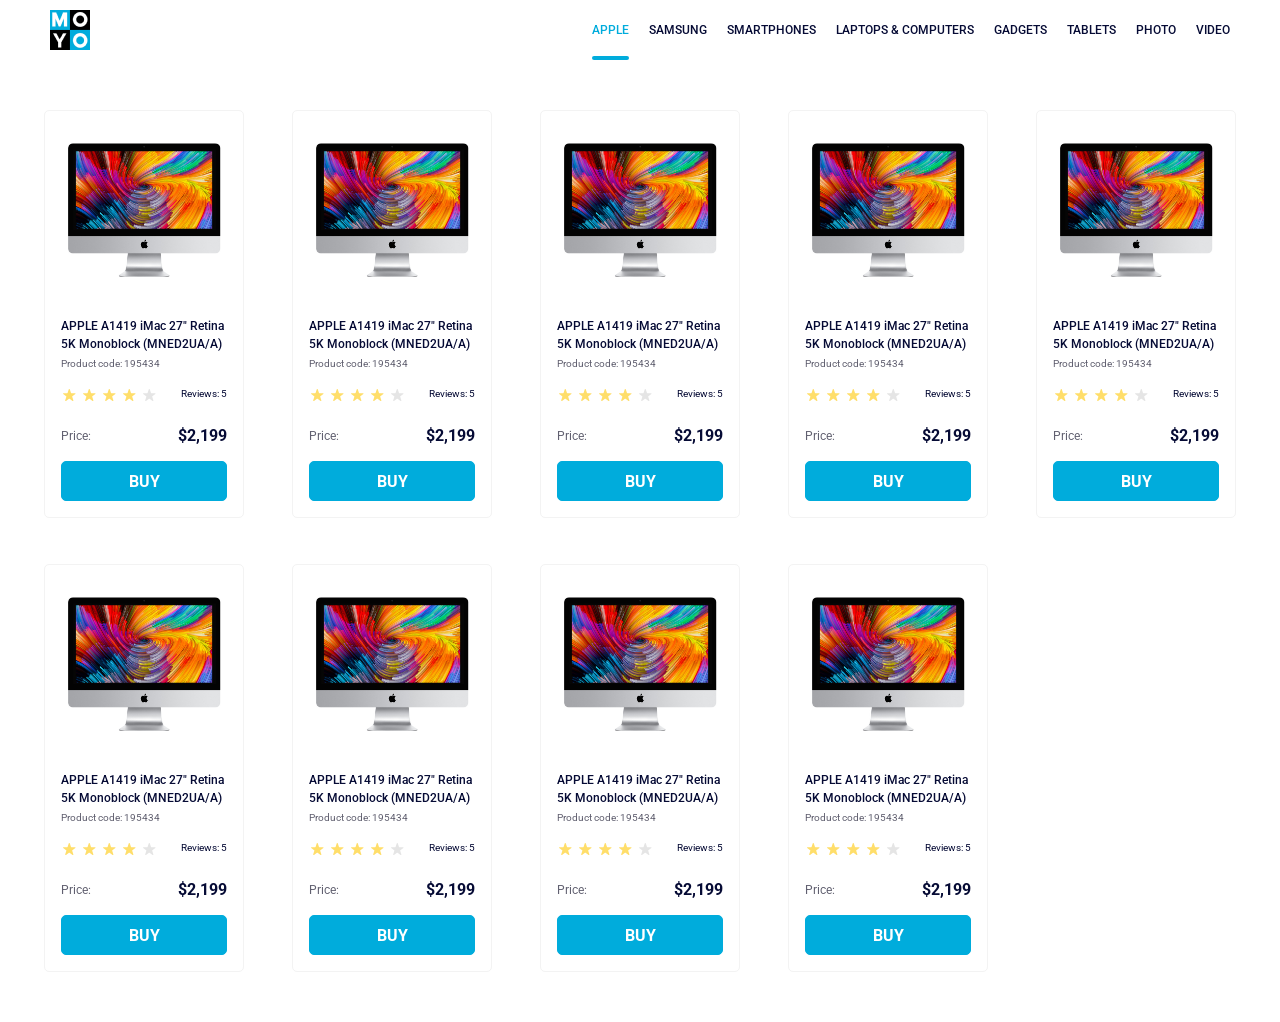
<file: index.html>
<!doctype html><html lang="en"><head><meta charset="utf-8"><meta name="viewport" content="width=device-width, initial-scale=1.0"><title>Catalog</title><link rel="preconnect" href="https://fonts.gstatic.com"><link href="https://fonts.googleapis.com/css2?family=Roboto:ital,wght@0,100;0,300;0,400;0,500;0,700;0,900;1,100;1,300;1,400;1,500;1,700;1,900&display=swap" rel="stylesheet"><link rel="stylesheet" href="index.4d904e94.css"></head><body class="page"> <header class="header"> <div class="logo"> <a href="index.html" class="logo__link"> <img class="logo__img" src="logo.eddae0ff.png" alt="Moyo company logo"> </a> </div> <nav class="nav"> <ul class="nav__list"> <li class="nav__item"> <a href="#apple" class="is-active nav__link"> apple </a> </li> <li class="nav__item"> <a href="#samsung" class="nav__link"> samsung </a> </li> <li class="nav__item"> <a href="#smartphones" class="nav__link"> smartphones </a> </li> <li class="nav__item"> <a href="#laptops_computers" class="nav__link" data-qa="nav-hover"> laptops & computers </a> </li> <li class="nav__item"> <a href="#gadgets" class="nav__link"> gadgets </a> </li> <li class="nav__item"> <a href="#tablets" class="nav__link"> tablets </a> </li> <li class="nav__item"> <a href="#photo" class="nav__link"> photo </a> </li> <li class="nav__item"> <a href="#video" class="nav__link"> video </a> </li> </ul> </nav> </header> <main class="main"> <div class="container"> <div class="card container__item" data-qa="card"> <div class="card__banner"> <img src="imac.202c52ff.jpeg" class="card__photo" alt="Apple iMac card photo"> </div> <div class="card__title"> APPLE A1419 iMac 27" Retina 5K Monoblock (MNED2UA/A) </div> <div class="card__code">Product code: 195434</div> <div class="card__rating"> <div class="stars stars--4"> <div class="stars__star"></div> <div class="stars__star"></div> <div class="stars__star"></div> <div class="stars__star"></div> <div class="stars__star"></div> </div> <div class="card__number-reviews">Reviews: 5</div> </div> <div class="card__price"> <div class="card__price-label">Price:</div> <div class="card__price-number">$2,199</div> </div> <div class="card__buy-button"> <a href="#" class="card__button-element" data-qa="card-hover"> Buy </a> </div> </div> <div class="card container__item"> <div class="card__banner"> <img src="imac.202c52ff.jpeg" class="card__photo" alt="Apple iMac card photo"> </div> <div class="card__title"> APPLE A1419 iMac 27" Retina 5K Monoblock (MNED2UA/A) </div> <div class="card__code">Product code: 195434</div> <div class="card__rating"> <div class="stars stars--4"> <div class="stars__star"></div> <div class="stars__star"></div> <div class="stars__star"></div> <div class="stars__star"></div> <div class="stars__star"></div> </div> <div class="card__number-reviews">Reviews: 5</div> </div> <div class="card__price"> <div class="card__price-label">Price:</div> <div class="card__price-number">$2,199</div> </div> <div class="card__buy-button"> <a href="#" class="card__button-element"> Buy </a> </div> </div> <div class="card container__item"> <div class="card__banner"> <img src="imac.202c52ff.jpeg" class="card__photo" alt="Apple iMac card photo"> </div> <div class="card__title"> APPLE A1419 iMac 27" Retina 5K Monoblock (MNED2UA/A) </div> <div class="card__code">Product code: 195434</div> <div class="card__rating"> <div class="stars stars--4"> <div class="stars__star"></div> <div class="stars__star"></div> <div class="stars__star"></div> <div class="stars__star"></div> <div class="stars__star"></div> </div> <div class="card__number-reviews">Reviews: 5</div> </div> <div class="card__price"> <div class="card__price-label">Price:</div> <div class="card__price-number">$2,199</div> </div> <div class="card__buy-button"> <a href="#" class="card__button-element"> Buy </a> </div> </div> <div class="card container__item"> <div class="card__banner"> <img src="imac.202c52ff.jpeg" class="card__photo" alt="Apple iMac card photo"> </div> <div class="card__title"> APPLE A1419 iMac 27" Retina 5K Monoblock (MNED2UA/A) </div> <div class="card__code">Product code: 195434</div> <div class="card__rating"> <div class="stars stars--4"> <div class="stars__star"></div> <div class="stars__star"></div> <div class="stars__star"></div> <div class="stars__star"></div> <div class="stars__star"></div> </div> <div class="card__number-reviews">Reviews: 5</div> </div> <div class="card__price"> <div class="card__price-label">Price:</div> <div class="card__price-number">$2,199</div> </div> <div class="card__buy-button"> <a href="#" class="card__button-element"> Buy </a> </div> </div> <div class="card container__item"> <div class="card__banner"> <img src="imac.202c52ff.jpeg" class="card__photo" alt="Apple iMac card photo"> </div> <div class="card__title"> APPLE A1419 iMac 27" Retina 5K Monoblock (MNED2UA/A) </div> <div class="card__code">Product code: 195434</div> <div class="card__rating"> <div class="stars stars--4"> <div class="stars__star"></div> <div class="stars__star"></div> <div class="stars__star"></div> <div class="stars__star"></div> <div class="stars__star"></div> </div> <div class="card__number-reviews">Reviews: 5</div> </div> <div class="card__price"> <div class="card__price-label">Price:</div> <div class="card__price-number">$2,199</div> </div> <div class="card__buy-button"> <a href="#" class="card__button-element"> Buy </a> </div> </div> <div class="card container__item"> <div class="card__banner"> <img src="imac.202c52ff.jpeg" class="card__photo" alt="Apple iMac card photo"> </div> <div class="card__title"> APPLE A1419 iMac 27" Retina 5K Monoblock (MNED2UA/A) </div> <div class="card__code">Product code: 195434</div> <div class="card__rating"> <div class="stars stars--4"> <div class="stars__star"></div> <div class="stars__star"></div> <div class="stars__star"></div> <div class="stars__star"></div> <div class="stars__star"></div> </div> <div class="card__number-reviews">Reviews: 5</div> </div> <div class="card__price"> <div class="card__price-label">Price:</div> <div class="card__price-number">$2,199</div> </div> <div class="card__buy-button"> <a href="#" class="card__button-element"> Buy </a> </div> </div> <div class="card container__item"> <div class="card__banner"> <img src="imac.202c52ff.jpeg" class="card__photo" alt="Apple iMac card photo"> </div> <div class="card__title"> APPLE A1419 iMac 27" Retina 5K Monoblock (MNED2UA/A) </div> <div class="card__code">Product code: 195434</div> <div class="card__rating"> <div class="stars stars--4"> <div class="stars__star"></div> <div class="stars__star"></div> <div class="stars__star"></div> <div class="stars__star"></div> <div class="stars__star"></div> </div> <div class="card__number-reviews">Reviews: 5</div> </div> <div class="card__price"> <div class="card__price-label">Price:</div> <div class="card__price-number">$2,199</div> </div> <div class="card__buy-button"> <a href="#" class="card__button-element"> Buy </a> </div> </div> <div class="card container__item"> <div class="card__banner"> <img src="imac.202c52ff.jpeg" class="card__photo" alt="Apple iMac card photo"> </div> <div class="card__title"> APPLE A1419 iMac 27" Retina 5K Monoblock (MNED2UA/A) </div> <div class="card__code">Product code: 195434</div> <div class="card__rating"> <div class="stars stars--4"> <div class="stars__star"></div> <div class="stars__star"></div> <div class="stars__star"></div> <div class="stars__star"></div> <div class="stars__star"></div> </div> <div class="card__number-reviews">Reviews: 5</div> </div> <div class="card__price"> <div class="card__price-label">Price:</div> <div class="card__price-number">$2,199</div> </div> <div class="card__buy-button"> <a href="#" class="card__button-element"> Buy </a> </div> </div> <div class="card container__item"> <div class="card__banner"> <img src="imac.202c52ff.jpeg" class="card__photo" alt="Apple iMac card photo"> </div> <div class="card__title"> APPLE A1419 iMac 27" Retina 5K Monoblock (MNED2UA/A) </div> <div class="card__code">Product code: 195434</div> <div class="card__rating"> <div class="stars stars--4"> <div class="stars__star"></div> <div class="stars__star"></div> <div class="stars__star"></div> <div class="stars__star"></div> <div class="stars__star"></div> </div> <div class="card__number-reviews">Reviews: 5</div> </div> <div class="card__price"> <div class="card__price-label">Price:</div> <div class="card__price-number">$2,199</div> </div> <div class="card__buy-button"> <a href="#" class="card__button-element"> Buy </a> </div> </div> </div> </main> </body></html>
</file>
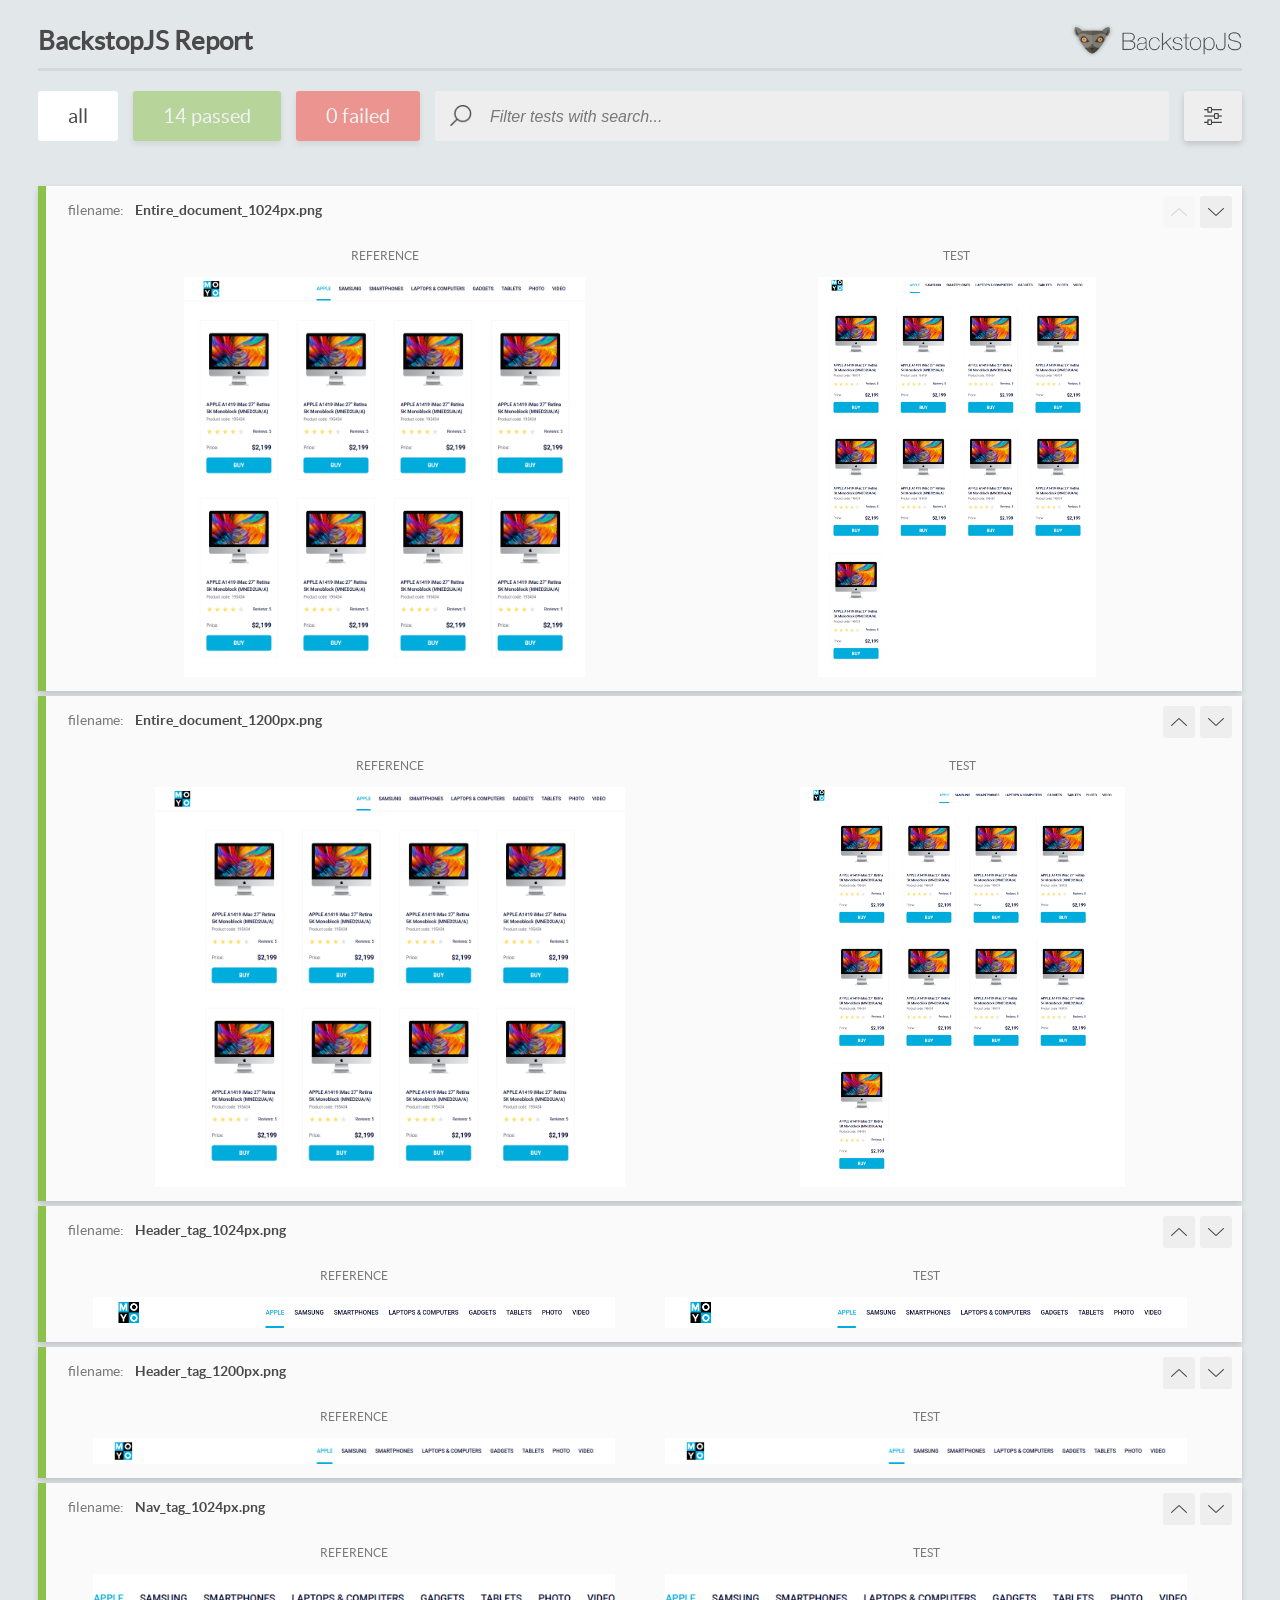
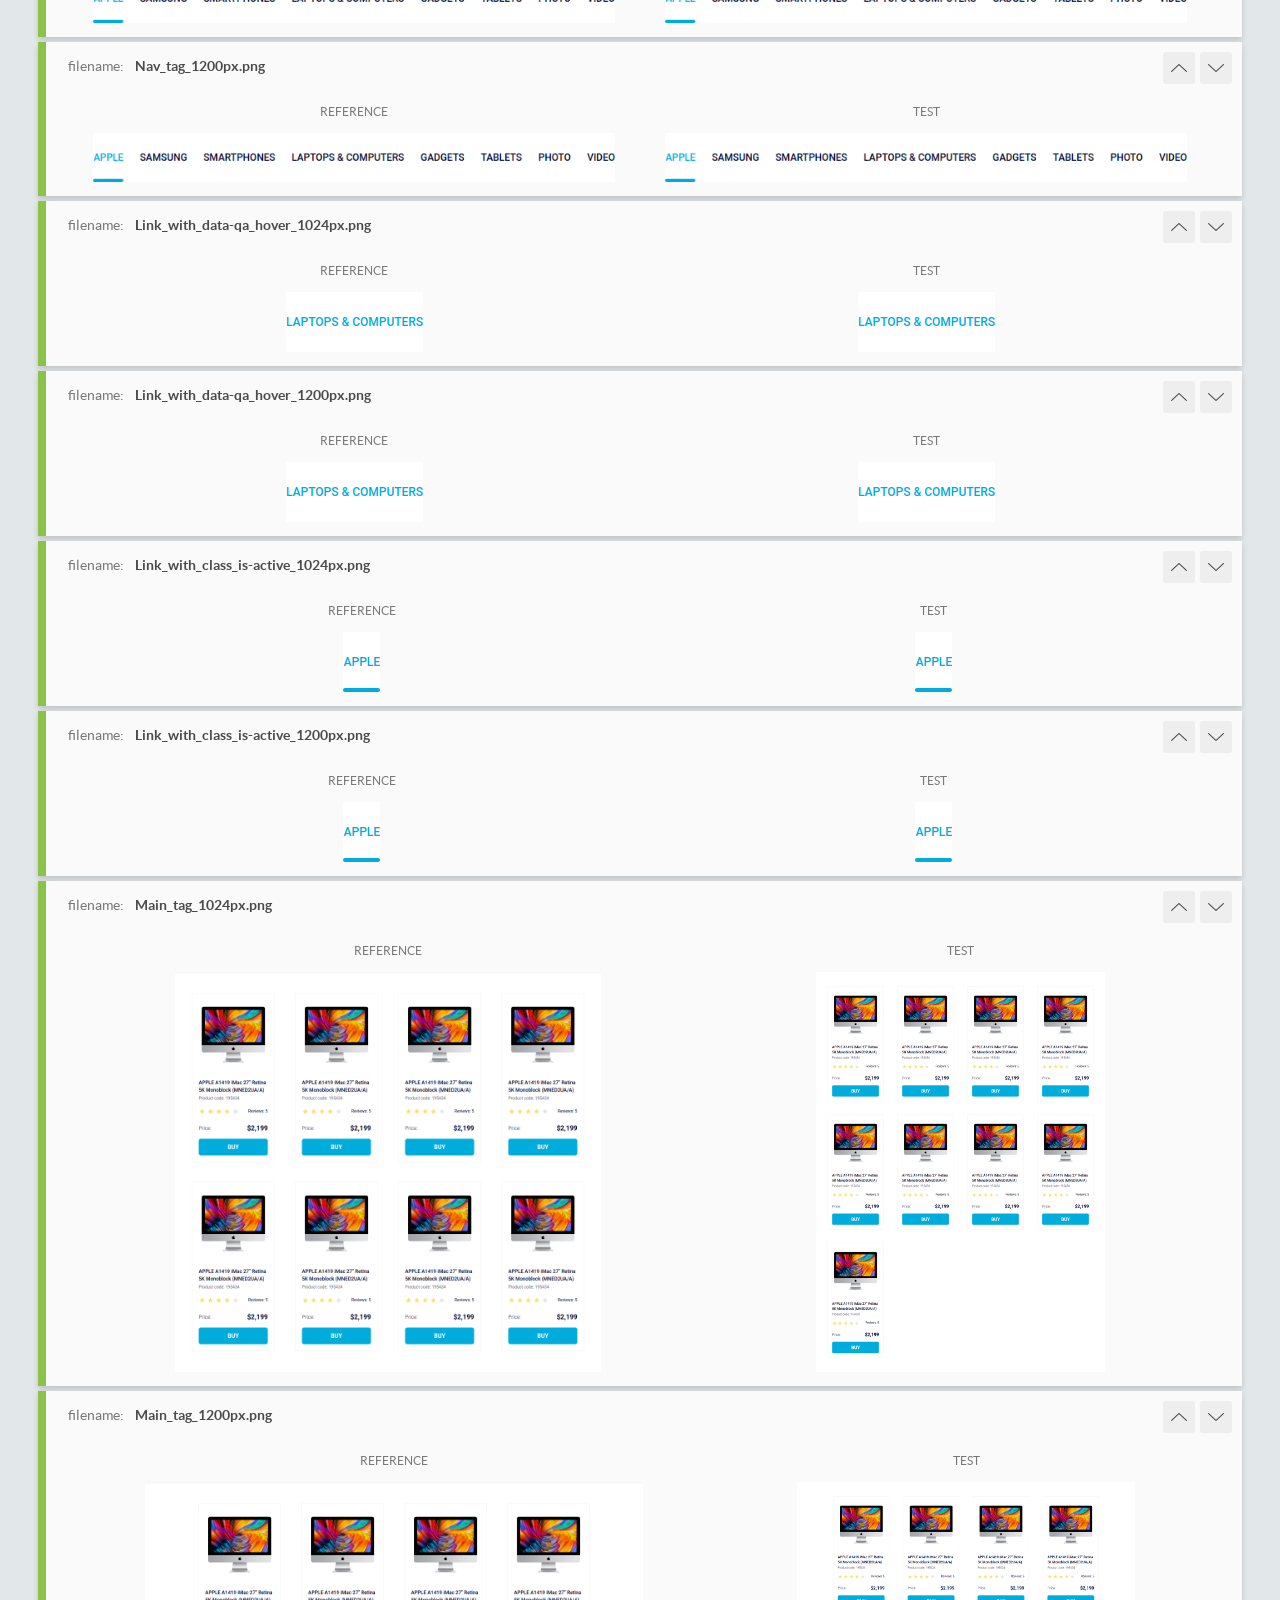
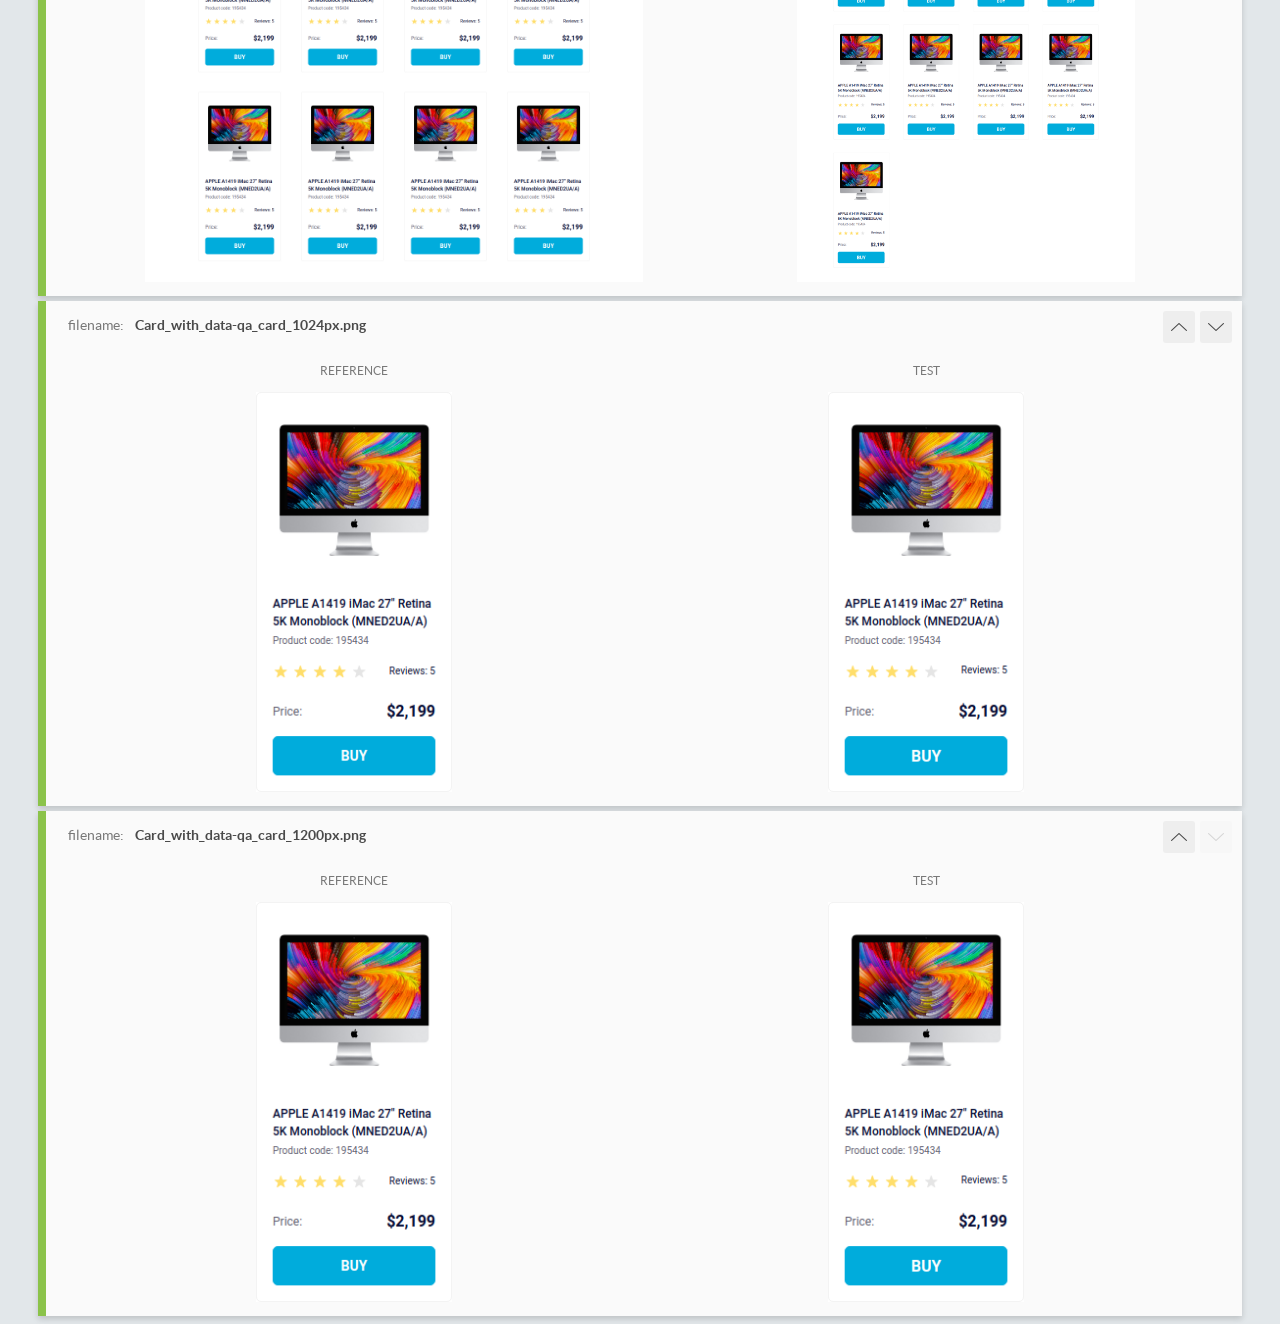
<file: report/html_report/index.html>
<!DOCTYPE html>
<html>
  <head>
    <meta charset="utf-8">
    <!-- Disable Cache -->
    <meta http-equiv="Cache-Control" content="no-cache, no-store, must-revalidate">
    <meta http-equiv="Pragma" content="no-cache">
    <meta http-equiv="Expires" content="0">

    <title>BackstopJS Report</title>

    <style>
      @font-face {
          font-family: 'latoregular';
          src: url('./assets/fonts/lato-regular-webfont.woff2') format('woff2'),
              url('./assets/fonts/lato-regular-webfont.woff') format('woff');
          font-weight: 400;
          font-style: normal;
      }
      @font-face {
          font-family: 'latobold';
          src: url('./assets/fonts/lato-bold-webfont.woff2') format('woff2'),
              url('./assets/fonts/lato-bold-webfont.woff') format('woff');
          font-weight: 700;
          font-style: normal;
      }

      .ReactModal__Body--open {
          overflow: hidden;
      }
      .ReactModal__Body--open .header {
        display: none;
      }

    </style>
  </head>
  <body style="background-color: #E2E7EA">
    <div id="root">

    </div>
    <script>
      function report (report) { // eslint-disable-line no-unused-vars
        window.tests = report;
      }
    </script>
    <script src="config.js"></script>
    <script src="index_bundle.js"></script>
  </body>
</html>
</file>
<file: index.4d904e94.css>
.container{grid-template-columns:repeat(auto-fit,200px);justify-content:center;gap:46px 48px;padding:50px 40px;display:grid}.page{color:#060b35;margin:0;font-family:Roboto,serif}.header{justify-content:space-between;align-items:center;padding:0 50px;font-weight:500;display:flex}.logo{display:flex}.logo__link{height:40px}.nav__list{justify-content:space-between;align-items:center;margin:0;padding:0;font-size:12px;list-style:none;display:flex}.nav__item{margin-left:20px}.nav__item:first-child{margin-left:0}.nav__link{text-transform:uppercase;color:#060b35;height:60px;line-height:60px;text-decoration:none;transition:color .3s;display:inline-block}.nav__link:visited{color:#060b35}.nav__link:hover{color:#00acdc}.nav__link.is-active{color:#00acdc;position:relative}.is-active:after{content:"";background-color:#00acdc;border-radius:8px;width:100%;height:4px;position:absolute;bottom:0;left:0}.card{box-sizing:border-box;border:1px solid #f3f3f3;border-radius:5px;width:200px;padding:32px 16px 16px;transition:transform .3s}.card:hover{transform:scale(1.2)}.card__banner{margin-bottom:40px}.card__photo{width:160px;height:134px;margin:0 auto;display:block}.card__title{margin-bottom:4px;font-size:12px;font-weight:500;line-height:18px;transition:color .3s}.card__title:hover{color:#34568b}.card__code{color:#616070;margin-bottom:16px;font-size:10px;font-weight:400;line-height:14px}.card__rating{justify-content:space-between;margin-bottom:24px;display:flex}.card__number-reviews{font-size:10px;font-weight:400;line-height:14px}.card__price{justify-content:space-between;align-items:center;margin-bottom:16px;line-height:18px;display:flex}.card__price-label{color:#616070;font-size:12px}.card__price-number{font-size:16px;font-weight:700}.card__button-element{box-sizing:border-box;color:#fff;text-align:center;text-transform:uppercase;background-color:#00acdc;border:1px solid #00acdc;border-radius:5px;align-content:center;height:40px;font-weight:700;text-decoration:none;transition:background-color .3s,color .3s;display:block}.card__button-element:hover{color:#00acdc;cursor:pointer;background-color:#fff}.stars{display:flex}.stars__star{background-image:url(star.822d561e.svg);background-position:50%;background-repeat:no-repeat;width:16px;height:16px;margin-right:4px}.stars--4 .stars__star:nth-child(-n+4){background-image:url(star-active.edda4c43.svg)}
/*# sourceMappingURL=index.4d904e94.css.map */
</file>
